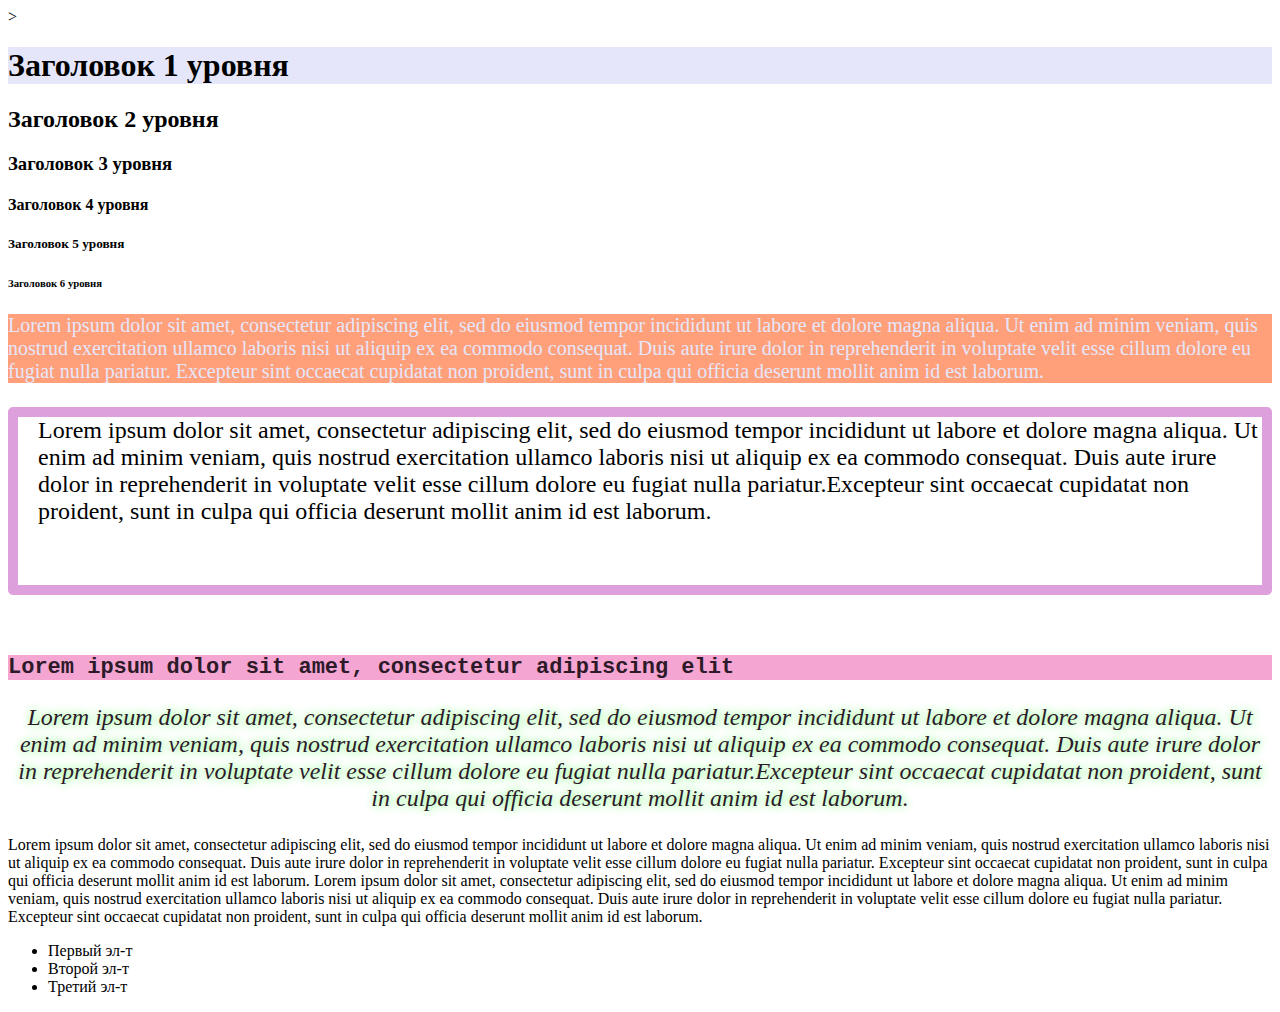
<file: les2/index.html>
<!DOCTYPE html>
<html lang="en">
<head>
    <meta charset="UTF-8">
    <meta name="viewport" content="width=device-width, initial-scale=1.0">
    <link rel="stylesheet" href="style.css"> <!--Применили стиль -->>
    <title>Лекция по html</title>
</head>
<body>
    <h1>Заголовок 1 уровня</h1>
    <h2>Заголовок 2 уровня</h2>
    <h3>Заголовок 3 уровня</h3>
    <h4>Заголовок 4 уровня</h4>
    <h5>Заголовок 5 уровня</h5>
    <h6>Заголовок 6 уровня</h6>
    <p class="paragraph-1">Lorem ipsum dolor sit amet, consectetur adipiscing elit, sed do eiusmod tempor incididunt ut labore et dolore magna aliqua. Ut enim ad minim veniam, quis nostrud exercitation ullamco laboris nisi ut aliquip ex ea commodo consequat. Duis aute irure dolor in reprehenderit in voluptate velit esse cillum dolore eu fugiat nulla pariatur. Excepteur sint occaecat cupidatat non proident, sunt in culpa qui officia deserunt mollit anim id est laborum. </p>
    <p class="paragraph-2">Lorem ipsum dolor sit amet, consectetur adipiscing elit, sed do eiusmod tempor incididunt ut labore et dolore magna aliqua. Ut enim ad minim veniam, quis nostrud exercitation ullamco laboris nisi ut aliquip ex ea commodo consequat. Duis aute irure dolor in reprehenderit in voluptate velit esse cillum dolore eu fugiat nulla pariatur.Excepteur sint occaecat cupidatat non proident, sunt in culpa qui officia deserunt mollit anim id est laborum.</p>
    <p class="paragraph-3">Lorem ipsum dolor sit amet, consectetur adipiscing elit</p>
    <p class="paragraph-4">Lorem ipsum dolor sit amet, consectetur adipiscing elit, sed do eiusmod tempor incididunt ut labore et dolore magna aliqua. Ut enim ad minim veniam, quis nostrud exercitation ullamco laboris nisi ut aliquip ex ea commodo consequat. Duis aute irure dolor in reprehenderit in voluptate velit esse cillum dolore eu fugiat nulla pariatur.Excepteur sint occaecat cupidatat non proident, sunt in culpa qui officia deserunt mollit anim id est laborum.</p>
    <div>
        <span>Lorem ipsum dolor sit amet, consectetur adipiscing elit, sed do eiusmod tempor incididunt ut labore et dolore magna aliqua. Ut enim ad minim veniam, quis nostrud exercitation ullamco laboris nisi ut aliquip ex ea commodo consequat. Duis aute irure dolor in reprehenderit in voluptate velit esse cillum dolore eu fugiat nulla pariatur. Excepteur sint occaecat cupidatat non proident, sunt in culpa qui officia deserunt mollit anim id est laborum.</span>
        <span>Lorem ipsum dolor sit amet, consectetur adipiscing elit, sed do eiusmod tempor incididunt ut labore et dolore magna aliqua. Ut enim ad minim veniam, quis nostrud exercitation ullamco laboris nisi ut aliquip ex ea commodo consequat. Duis aute irure dolor in reprehenderit in voluptate velit esse cillum dolore eu fugiat nulla pariatur. Excepteur sint occaecat cupidatat non proident, sunt in culpa qui officia deserunt mollit anim id est laborum.</span>
    </div>
    <ul>
        <li>Первый эл-т</li>
        <li>Второй эл-т</li>
        <li>Третий эл-т</li>
    </ul>
</body>
</html>
</file>
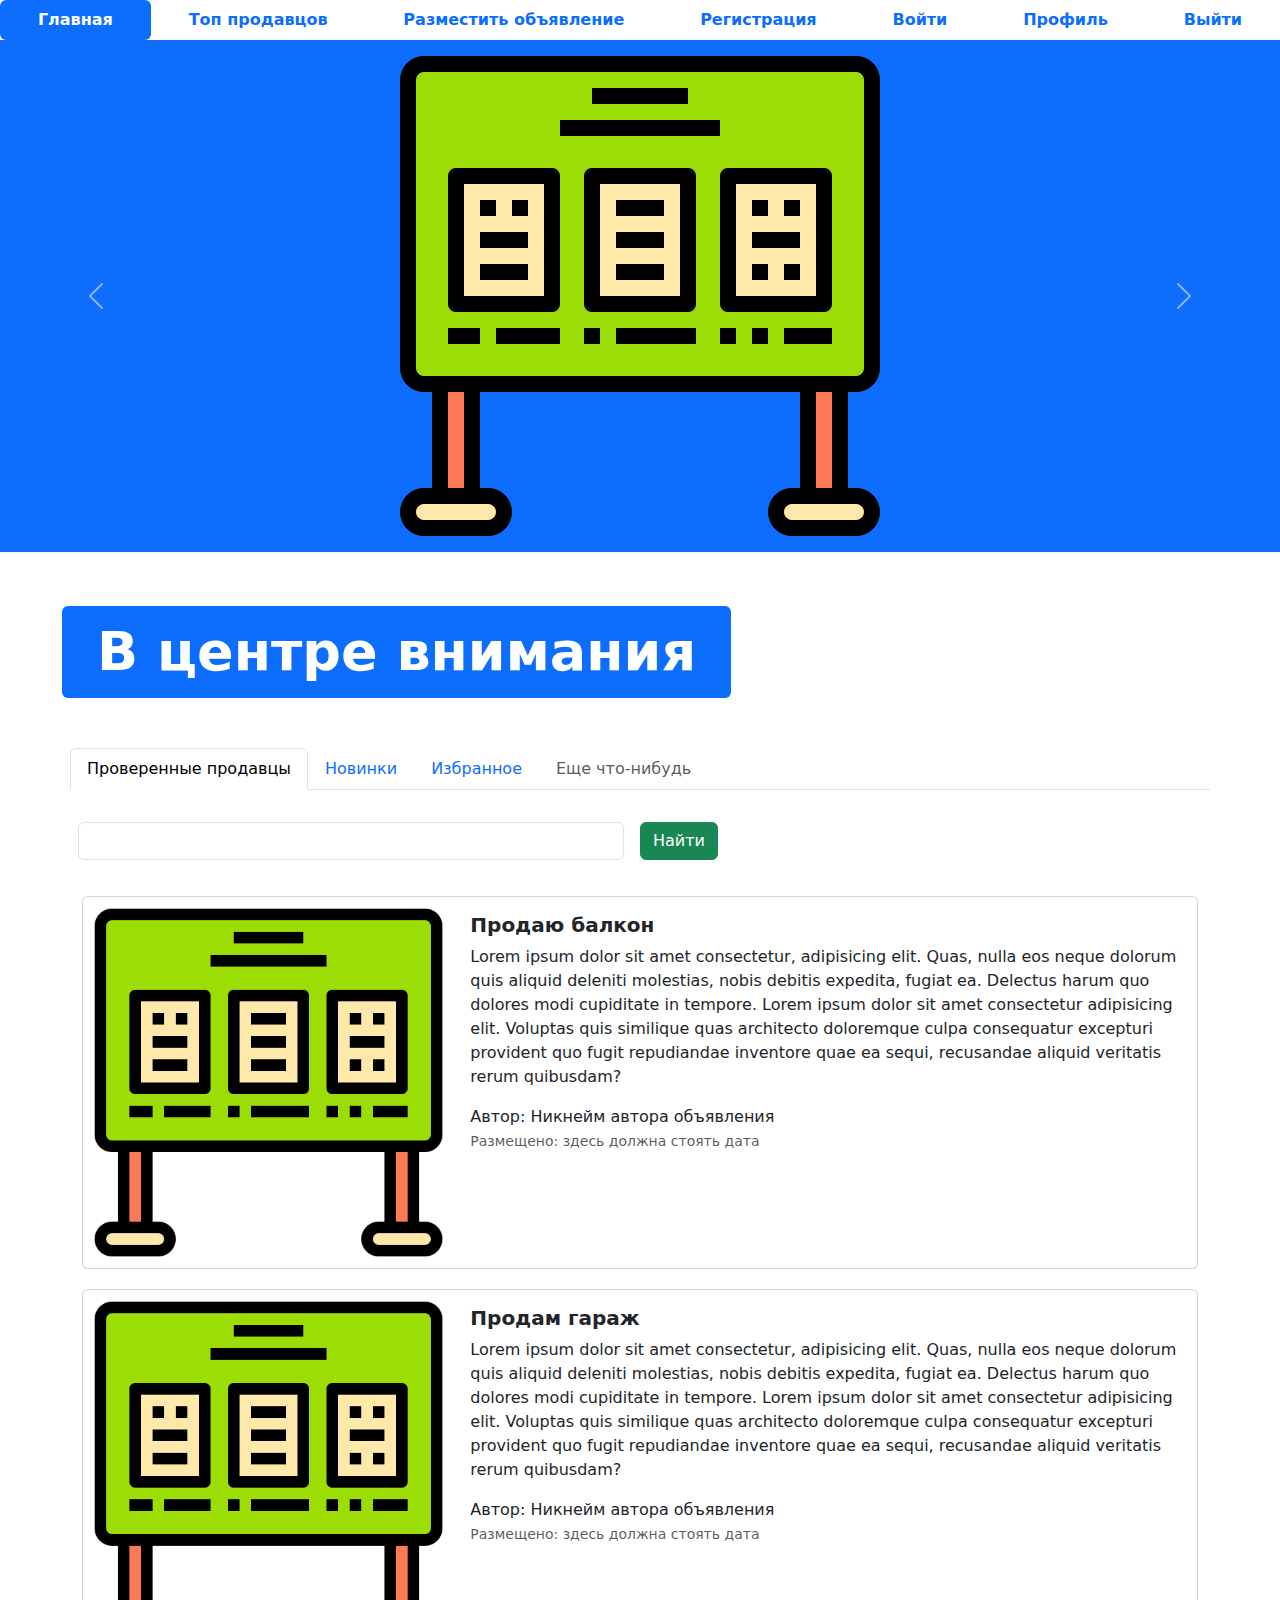
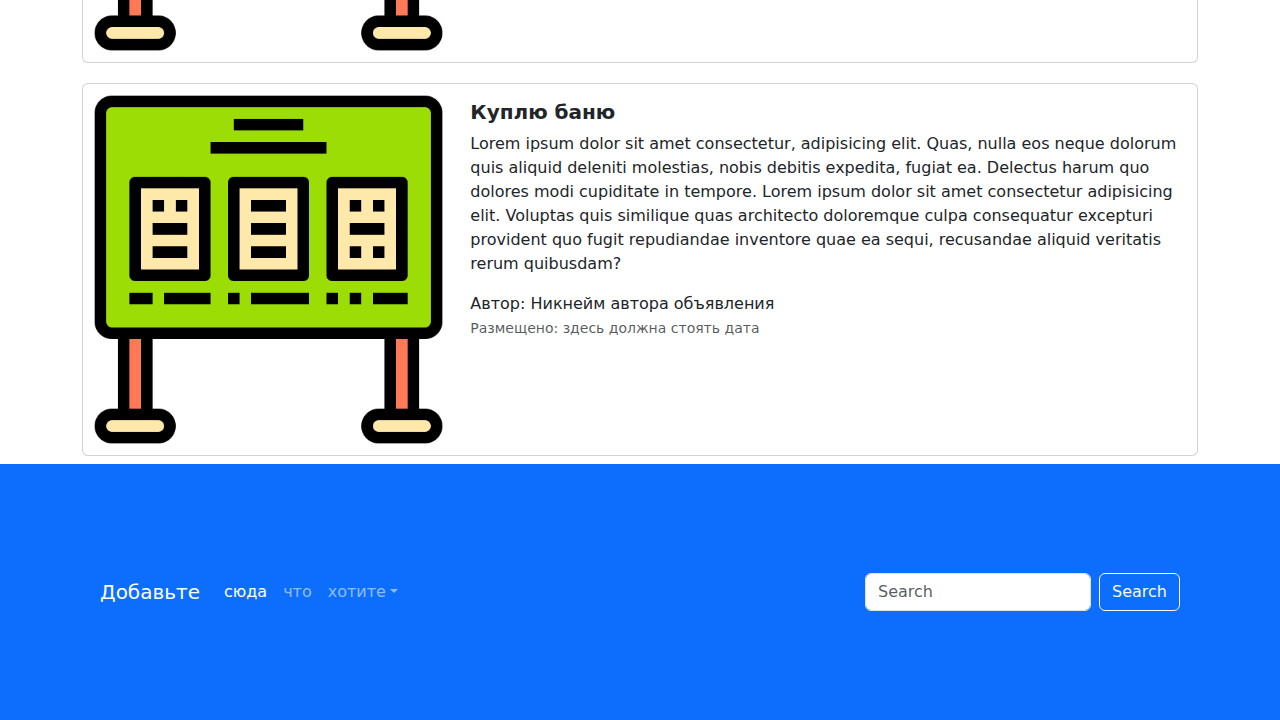
<file: my_site/index.html>
<!DOCTYPE html>
<html lang="en">

<head>
  <meta charset="UTF-8">
  <meta http-equiv="X-UA-Compatible" content="IE=edge">
  <meta name="viewport" content="width=device-width, initial-scale=1.0">
  <link rel="shortcut icon" href="img/favicon.ico" type="image/x-icon">
  <link href="css/bootstrap.min.css" rel="stylesheet">
  <link rel="stylesheet" href="css/fontello.css">
  <title>Index</title>
</head>

<body>
<ul class="nav nav-pills sticky-top bg-white nav-fill">
  <li class="nav-item">
    <a class="nav-link active" aria-current="page" href="index.html">
      <span style="font-weight: bold;">Главная</span>
    </a>
  </li>
  <li class="nav-item">
    <a class="nav-link" href="top-sellers.html"><span style="font-weight: bold;">Топ продавцов</span>
    </a>
  </li>
  <li class="nav-item">
    <a class="nav-link" href="advertisement-post.html">
      <span style="font-weight: bold;">Разместить объявление</span>
    </a>
  </li>
  <li class="nav-item">
    <a class="nav-link" href="register.html">
      <span style="font-weight: bold;">Регистрация</span>
    </a>
  </li>
  <li class="nav-item">
    <a class="nav-link" href="login.html">
      <span style="font-weight: bold;">Войти</span>
    </a>
  </li>
  <li class="nav-item">
    <a class="nav-link" href="profile.html">
      <span style="font-weight: bold;">Профиль</span>
    </a>
  </li>
  <li class="nav-item">
    <a class="nav-link" href="#">
      <span style="font-weight: bold;">Выйти</span>
    </a>
  </li>
</ul>

<div id="carouselExampleControls" class="carousel slide bg-primary" data-bs-ride="carousel">
  <div class="carousel-inner">
    <div class="carousel-item active">
      <img src="img/adv.png" class="mx-auto d-block w-33" alt="...">
    </div>
    <div class="carousel-item">
      <img src="img/adv.png" class="mx-auto d-block w-33" alt="...">
    </div>
    <div class="carousel-item">
      <img src="img/adv.png" class="mx-auto d-block w-33" alt="...">
    </div>
  </div>
  <button class="carousel-control-prev" type="button" data-bs-target="#carouselExampleControls" data-bs-slide="prev">
    <span class="carousel-control-prev-icon" aria-hidden="true"></span>
    <span class="visually-hidden">Предыдущий</span>
  </button>
  <button class="carousel-control-next" type="button" data-bs-target="#carouselExampleControls" data-bs-slide="next">
    <span class="carousel-control-next-icon" aria-hidden="true"></span>
    <span class="visually-hidden">Следующий</span>
  </button>
</div>
<div class="container" style="margin: 50px;">
  <div class="display-2">
    <span class="badge bg-primary">В центре внимания</span>
  </div>
</div>
<div class="container">
  <div class="row">
    <ul class="nav nav-tabs bg-white">
      <li class="nav-item">
        <a class="nav-link active" aria-current="page" href="#">Проверенные продавцы</a>
      </li>
      <li class="nav-item">
        <a class="nav-link" href="#">Новинки</a>
      </li>
      <li class="nav-item">
        <a class="nav-link" href="#">Избранное</a>
      </li>
      <li class="nav-item">
        <a class="nav-link disabled" href="#" tabindex="-1" aria-disabled="true">Еще что-нибудь</a>
      </li>
    </ul>
    <form class="row g-3">
      <div class="col-auto w-50">
        <input type="text" class="form-control">
      </div>
      <div class="col-auto">
        <button type="submit" class="btn btn-success mb-3">Найти</button>
      </div>
    </form>
  </div>
  <div class="col">
    <div class="card mb-2" style="max-width: 1200px; margin-top: 20px;">
      <div class="row g-0">
        <div class="col-md-4">
          <a href="advertisement.html" class="nav-link">
            <img src="img/adv.png" class="img-fluid rounded-start" alt="Card title">
          </a>
        </div>
        <div class="col-md-8">
          <div class="card-body">
            <h5 class="card-title">
              <a href="advertisement.html" class="nav-link"><strong>Продаю балкон</strong></a>
            </h5>
            <a href="advertisement.html" class="nav-link">
              <p class="card-text">
                Lorem ipsum dolor sit amet consectetur, adipisicing elit. Quas, nulla eos neque dolorum quis aliquid
                deleniti molestias, nobis debitis expedita, fugiat ea. Delectus harum quo dolores modi cupiditate in
                tempore. Lorem ipsum dolor sit amet consectetur adipisicing elit. Voluptas quis similique quas
                architecto doloremque culpa consequatur excepturi provident quo fugit repudiandae inventore quae ea
                sequi, recusandae aliquid veritatis rerum quibusdam?
              </p>
              <span>Автор: Никнейм автора объявления</span>
              <p class="card-text"><small class="text-muted">Размещено: здесь должна стоять дата</small></p>
            </a>
          </div>
        </div>
      </div>
    </div>
    <div class="card mb-2" style="max-width: 1200px; margin-top: 20px;">
      <div class="row g-0">
        <div class="col-md-4">
          <a href="advertisement.html" class="nav-link">
            <img src="img/adv.png" class="img-fluid rounded-start" alt="Card title">
          </a>
        </div>
        <div class="col-md-8">
          <div class="card-body">
            <h5 class="card-title">
              <a href="advertisement.html" class="nav-link"><strong>Продам гараж</strong></a>
            </h5>
            <a href="advertisement.html" class="nav-link">
              <p class="card-text">
                Lorem ipsum dolor sit amet consectetur, adipisicing elit. Quas, nulla eos neque dolorum quis aliquid
                deleniti molestias, nobis debitis expedita, fugiat ea. Delectus harum quo dolores modi cupiditate in
                tempore. Lorem ipsum dolor sit amet consectetur adipisicing elit. Voluptas quis similique quas
                architecto doloremque culpa consequatur excepturi provident quo fugit repudiandae inventore quae ea
                sequi, recusandae aliquid veritatis rerum quibusdam?
              </p>
              <span>Автор: Никнейм автора объявления</span>
              <p class="card-text"><small class="text-muted">Размещено: здесь должна стоять дата</small></p>
            </a>
          </div>
        </div>
      </div>
    </div>
    <div class="card mb-2" style="max-width: 1200px; margin-top: 20px;">
      <div class="row g-0">
        <div class="col-md-4">
          <a href="advertisement.html" class="nav-link">
            <img src="img/adv.png" class="img-fluid rounded-start" alt="Card title">
          </a>
        </div>
        <div class="col-md-8">
          <div class="card-body">
            <h5 class="card-title">
              <a href="advertisement.html" class="nav-link"><strong>Куплю баню</strong></a>
            </h5>
            <a href="advertisement.html" class="nav-link">
              <p class="card-text">
                Lorem ipsum dolor sit amet consectetur, adipisicing elit. Quas, nulla eos neque dolorum quis aliquid
                deleniti molestias, nobis debitis expedita, fugiat ea. Delectus harum quo dolores modi cupiditate in
                tempore. Lorem ipsum dolor sit amet consectetur adipisicing elit. Voluptas quis similique quas
                architecto doloremque culpa consequatur excepturi provident quo fugit repudiandae inventore quae ea
                sequi, recusandae aliquid veritatis rerum quibusdam?
              </p>
              <span>Автор: Никнейм автора объявления</span>
              <p class="card-text"><small class="text-muted">Размещено: здесь должна стоять дата</small></p>
            </a>
          </div>
        </div>
      </div>
    </div>
  </div>
</div>
<footer style="padding: 100px;" class="bg-primary">
  <nav class="navbar navbar-expand-sm navbar-dark">
    <a class="navbar-brand" href="#">Добавьте</a>
    <button class="navbar-toggler d-lg-none" type="button" data-bs-toggle="collapse"
            data-bs-target="#collapsibleNavId" aria-controls="collapsibleNavId" aria-expanded="false"
            aria-label="Toggle navigation"></button>
    <div class="collapse navbar-collapse" id="collapsibleNavId">
      <ul class="navbar-nav me-auto mt-2 mt-lg-0">
        <li class="nav-item">
          <a class="nav-link active" href="#" aria-current="page">сюда<span
                  class="visually-hidden">(current)</span></a>
        </li>
        <li class="nav-item">
          <a class="nav-link" href="#">что</a>
        </li>
        <li class="nav-item dropdown">
          <a class="nav-link dropdown-toggle" href="#" id="dropdownId" data-bs-toggle="dropdown" aria-haspopup="true"
             aria-expanded="false">хотите</a>
          <div class="dropdown-menu" aria-labelledby="dropdownId">
            <a class="dropdown-item" href="#">например</a>
            <a class="dropdown-item" href="#">ссылки на социальные сети</a>
          </div>
        </li>
      </ul>
      <form class="d-flex my-2 my-lg-0">
        <input class="form-control me-sm-2" type="text" placeholder="Search">
        <button class="btn btn-outline-light my-2 my-sm-0" type="submit">Search</button>
      </form>
    </div>
  </nav>
</footer>
<script src="js/bootstrap.bundle.min.js"></script>
</body>

</html>
</file>
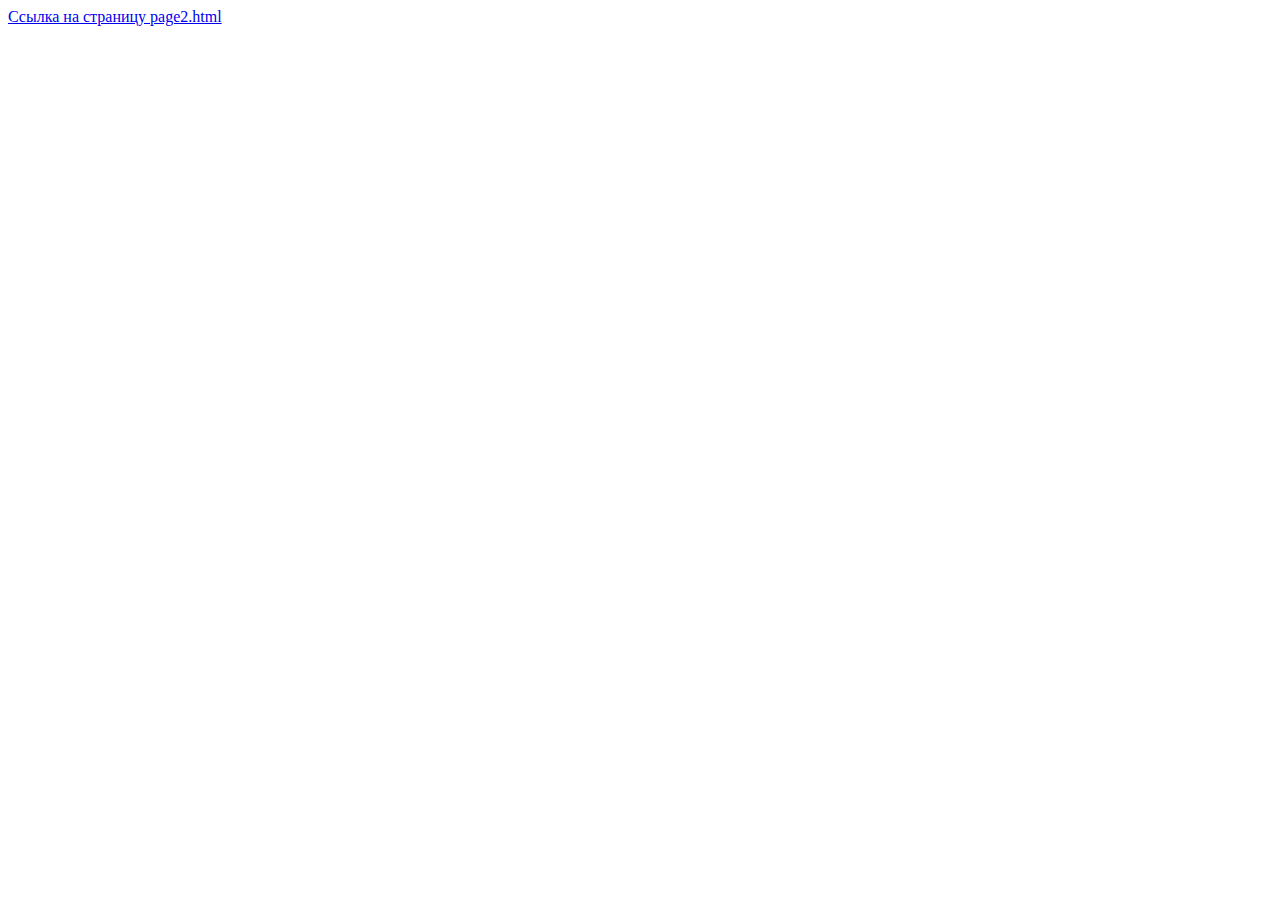
<file: les3/page1.html>
<!DOCTYPE html>
<html lang="en">
<head>
    <meta charset="UTF-8">
    <meta name="viewport" content="width=device-width, initial-scale=1.0">
    <title>Document</title>
</head>
<body>
 <a href="page2.html">Ссылка на страницу page2.html</a>  
</body>
</html>
</file>
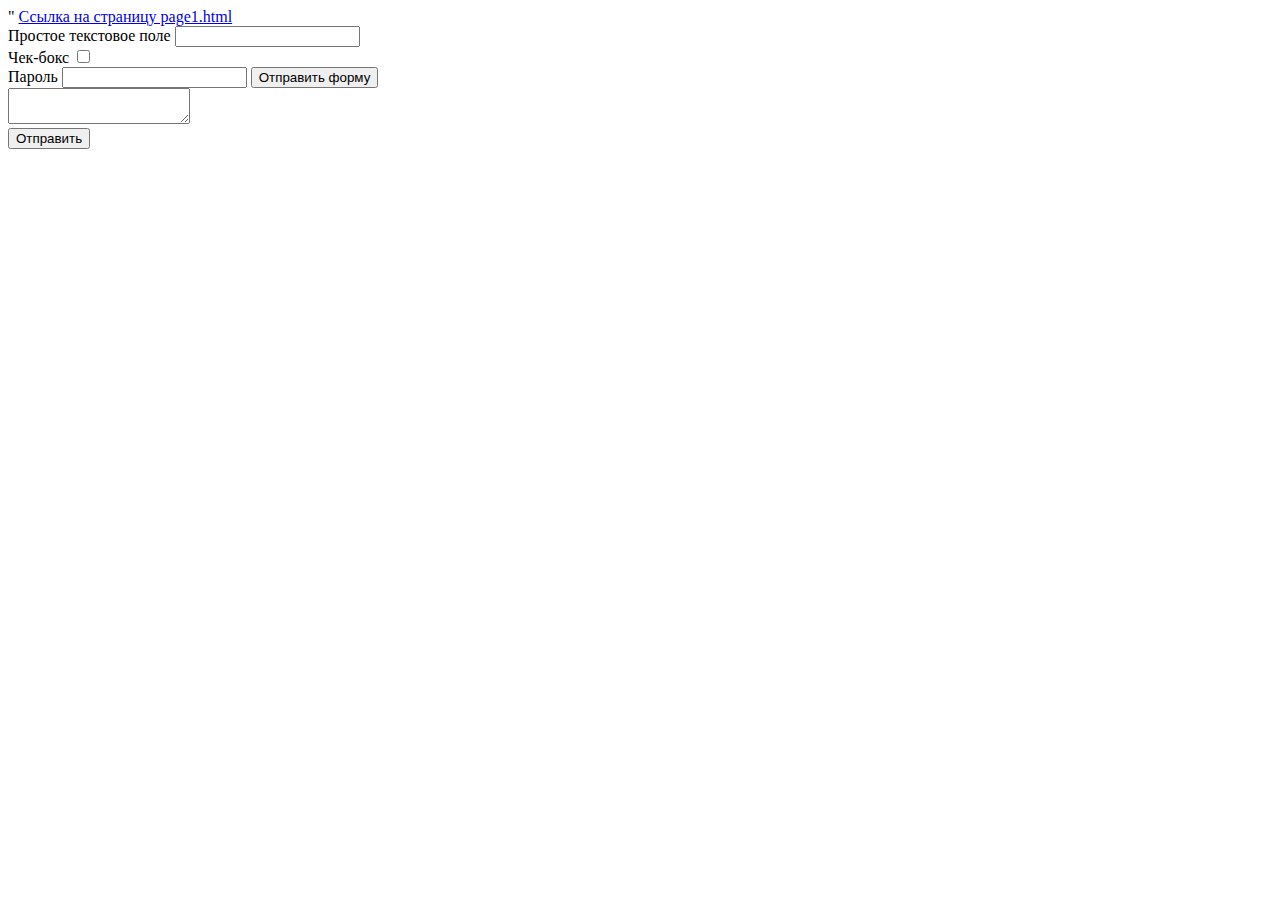
<file: les3/page2.html>
<!DOCTYPE html>
<html lang="en">
<head>
    <meta charset="UTF-8">
    <meta name="viewport" content="width=device-width, initial-scale=1.0">
    <link href="https://cdn.jsdelivr.net/npm/bootstrap@5.3.0/dist/css/bootstrap.min.css" rel="stylesheet" integrity="sha384-9ndCyUaIbzAi2FUVXJi0CjmCapSmO7SnpJef0486qhLnuZ2cdeRhO02iuK6FUUVM" crossorigin="anonymous">"
    <title>Страница 2</title>
</head>
<body>
 <a href="page1.html" target="_blank">Ссылка на страницу page1.html</a>    
 <form action="">
    <div class="mb-3">
        <label class="form-label" for="field1">Простое текстовое поле</label>
        <input type="text" class="form-control" id="field1">
    </div>
     
    <div class="mb-3">
        <label class="form-label" for="field2">Чек-бокс</label>
        <input type="checkbox" class="form-check-input" id="field2">
    </div>

    <div class="mb-3">
        <label class="form-label" for="field3">Пароль</label>
        <input type="password" class="form-control" id="field3">
        <input type="button" value="Отправить форму">
    </div>

    <div class="mb-3">
        <textarea name="" col="50" row="10" class="form-control"></textarea>
    </div>

    <input type="button" value="Отправить" class="btn btn-primary">
 </form>

</body>
</html>
</file>
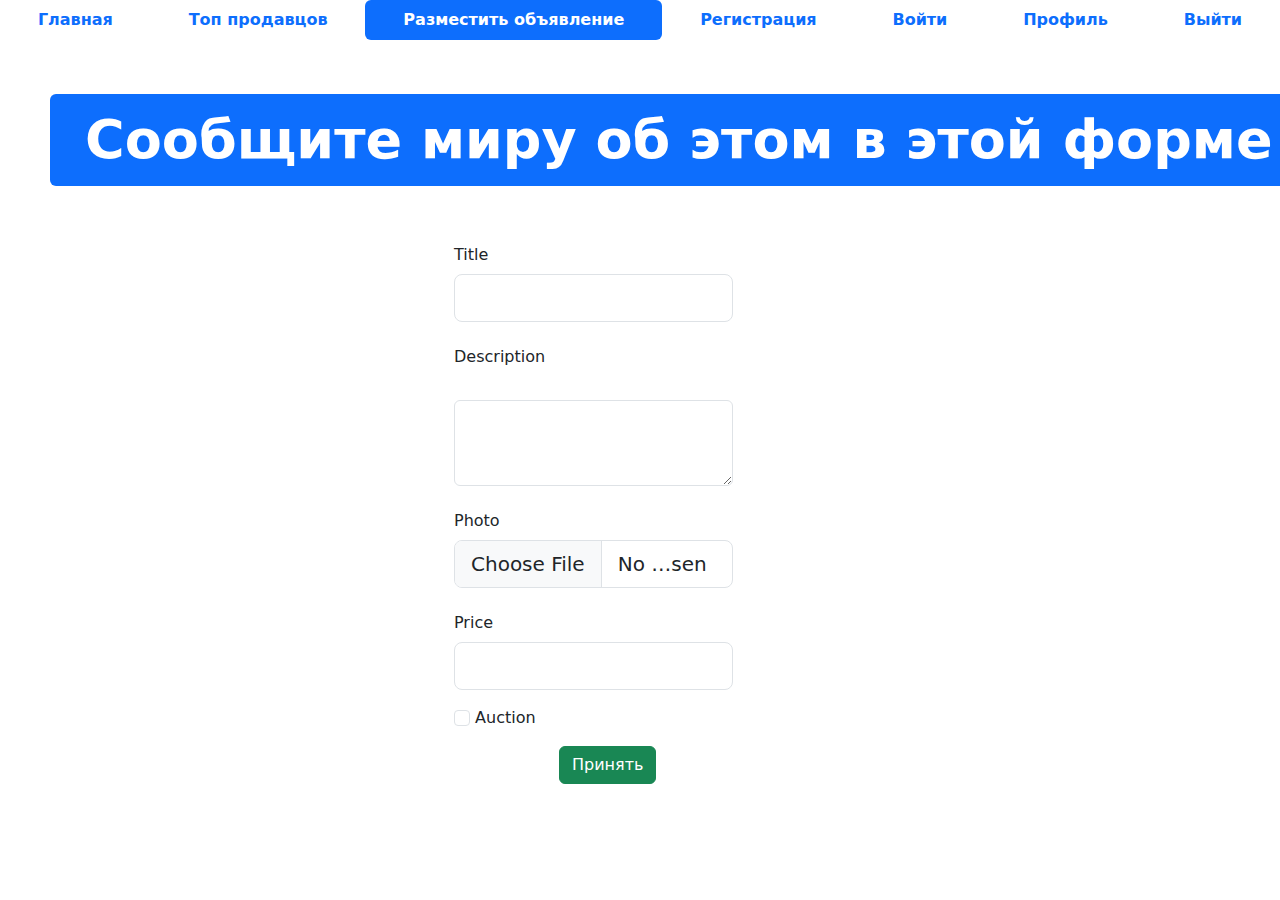
<file: my_site/advertisement-post.html>
<!DOCTYPE html>
<html lang="en">

<head>
  <meta charset="UTF-8">
  <meta http-equiv="X-UA-Compatible" content="IE=edge">
  <meta name="viewport" content="width=device-width, initial-scale=1.0">
  <link rel="shortcut icon" href="img/favicon.ico" type="image/x-icon">
  <link href="css/bootstrap.min.css" rel="stylesheet">
  <link rel="stylesheet" href="css/fontello.css">
  <title>Advertisement-post</title>
</head>

<body>


  <ul class="nav nav-pills sticky-top bg-white nav-fill">
    <li class="nav-item">
      <a class="nav-link" href="index.html">
        <span style="font-weight: bold;">Главная</span>
      </a>
    </li>
    <li class="nav-item">
      <a class="nav-link" href="top-sellers.html"><span style="font-weight: bold;">Топ продавцов</span>
      </a>
    </li>
    <li class="nav-item">
      <a class="nav-link active" aria-current="page" href="advertisement-post.html">
        <span style="font-weight: bold;">Разместить объявление</span>
      </a>
    </li>
    <li class="nav-item">
      <a class="nav-link" href="register.html">
        <span style="font-weight: bold;">Регистрация</span>
      </a>
    </li>
    <li class="nav-item">
      <a class="nav-link" href="login.html">
        <span style="font-weight: bold;">Войти</span>
      </a>
    </li>
    <li class="nav-item">
      <a class="nav-link" href="profile.html">
        <span style="font-weight: bold;">Профиль</span>
      </a>
    </li>
    <li class="nav-item">
      <a class="nav-link" href="#">
        <span style="font-weight: bold;">Выйти</span>
      </a>
    </li>
  </ul>
  <div class="row">
    <div class="col" style="margin: 50px;">
      <div class="display-2">
        <span class="badge bg-primary">Сообщите миру об этом в этой форме</span>
      </div>
    </div>
  </div>
  <div class="container">
    <form method="post">
      <div class="row mb-3">
        <div class="col">
          <label class="col-sm-4 col-form-label offset-4">Title</label>
          <div class="col-sm-4 offset-4 w-25">
            <input type="text" class="form-control form-control-lg">
          </div>
        </div>
      </div>
      <div class="row mb-3">
        <div class="col">
          <label class="col-sm-4 col-form-label offset-4">Description</label>
          <div class="col-sm-4 offset-4 w-25">
              <label for="" class="form-label"></label>
              <textarea class="form-control" name="" id="" rows="3"></textarea>
          </div>
        </div>
      </div>
      <div class="row mb-3">
        <div class="col">
          <label class="col-sm-4 col-form-label offset-4">Photo</label>
          <div class="col-sm-4 offset-4 w-25">
            <input type="file" class="form-control form-control-lg">
          </div>
        </div>
      </div>
      <div class="row mb-3">
        <div class="col">
          <label class="col-sm-4 col-form-label offset-4">Price</label>
          <div class="col-sm-4 offset-4 w-25">
            <input type="text" class="form-control form-control-lg">
          </div>
        </div>
      </div>
      <div class="row mb-3">
        <div class="col">
          <div class="offset-4 w-25">
            <input type="checkbox" class="form-check-input">
            <label class="form-check-label">Auction</label>
          </div>
        </div>
      </div>
      <div class="row mb-3 offset-sm-5">
        <div class="col">
          <button type="submit" class="btn btn-success">Принять</button>
        </div>
      </div>
    </form>
  </div>
  <script src="js/bootstrap.bundle.min.js"></script>
</body>
</html>
</file>
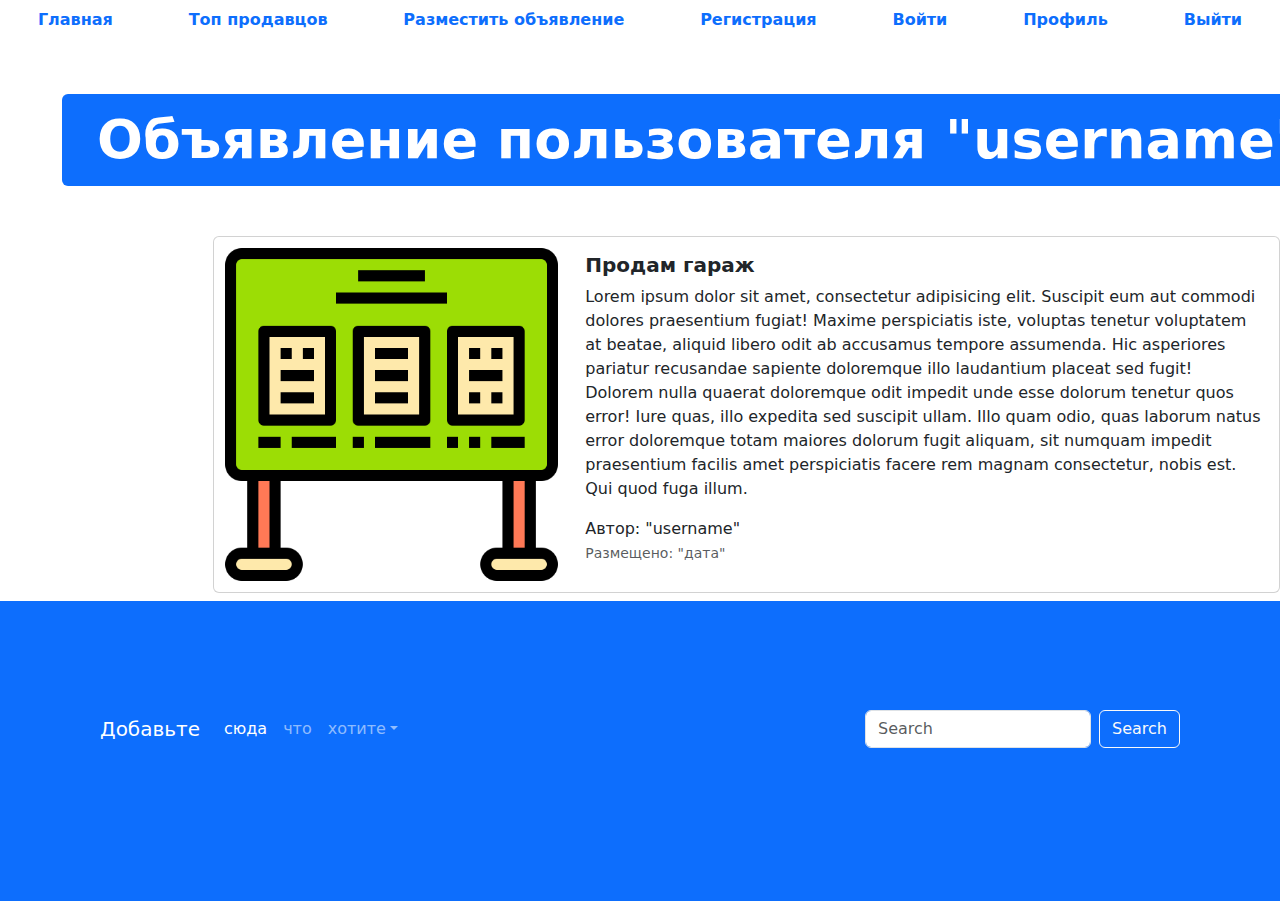
<file: my_site/advertisement.html>
<!DOCTYPE html>
<html lang="en">

<head>
  <meta charset="UTF-8">
  <meta http-equiv="X-UA-Compatible" content="IE=edge">
  <meta name="viewport" content="width=device-width, initial-scale=1.0">
  <link rel="shortcut icon" href="img/favicon.ico" type="image/x-icon">
  <link href="css/bootstrap.min.css" rel="stylesheet">
  <link rel="stylesheet" href="css/fontello.css">
  <title>Advertisement</title>
</head>

<body>
  <ul class="nav nav-pills sticky-top bg-white nav-fill">
    <li class="nav-item">
      <a class="nav-link" href="index.html">
        <span style="font-weight: bold;">Главная</span>
      </a>
    </li>
    <li class="nav-item">
      <a class="nav-link" href="top-sellers.html"><span style="font-weight: bold;">Топ продавцов</span>
      </a>
    </li>
    <li class="nav-item">
      <a class="nav-link" href="advertisement-post.html">
        <span style="font-weight: bold;">Разместить объявление</span>
      </a>
    </li>
    <li class="nav-item">
      <a class="nav-link" href="register.html">
        <span style="font-weight: bold;">Регистрация</span>
      </a>
    </li>
    <li class="nav-item">
      <a class="nav-link" href="login.html">
        <span style="font-weight: bold;">Войти</span>
      </a>
    </li>
    <li class="nav-item">
      <a class="nav-link" href="profile.html">
        <span style="font-weight: bold;">Профиль</span>
      </a>
    </li>
    <li class="nav-item">
      <a class="nav-link" href="#">
        <span style="font-weight: bold;">Выйти</span>
      </a>
    </li>
  </ul>

  <div class="container" style="margin: 50px;">
    <div class="display-2">
      <span class="badge bg-primary">Объявление пользователя "username"</span>
    </div>
  </div>
  <div class="col offset-2">
    <div class="card mb-2" style="max-width: 1200px; margin-top: 20px;">
      <div class="row g-0">
        <div class="col-md-4">
          <a href="#" class="nav-link">
            <img src="img/adv.png" class="img-fluid rounded-start" alt="Card title">
          </a>
        </div>
        <div class="col">
          <div class="card-body">
            <h5 class="card-title">
              <a href="#" class="nav-link"><strong>Продам гараж</strong></a>
            </h5>
            <p class="card-text">
              Lorem ipsum dolor sit amet, consectetur adipisicing elit. Suscipit eum aut commodi dolores
              praesentium fugiat! Maxime perspiciatis iste, voluptas tenetur voluptatem at beatae, aliquid
              libero odit ab accusamus tempore assumenda.
              Hic asperiores pariatur recusandae sapiente doloremque illo laudantium placeat sed fugit!
              Dolorem nulla quaerat doloremque odit impedit unde esse dolorum tenetur quos error! Iure
              quas, illo expedita sed suscipit ullam.
              Illo quam odio, quas laborum natus error doloremque totam maiores dolorum fugit aliquam, sit
              numquam impedit praesentium facilis amet perspiciatis facere rem magnam consectetur, nobis
              est. Qui quod fuga illum.
            </p>
            <span>Автор: "username"</span>
            <p class="card-text"><small class="text-muted">Размещено: "дата"</small></p>
          </div>
        </div>
      </div>
    </div>
  </div>
  <footer style="padding: 100px; min-height: 300px;" class="bg-primary">
    <nav class="navbar navbar-expand-sm navbar-dark">
      <a class="navbar-brand" href="#">Добавьте</a>
      <button class="navbar-toggler d-lg-none" type="button" data-bs-toggle="collapse"
        data-bs-target="#collapsibleNavId" aria-controls="collapsibleNavId" aria-expanded="false"
        aria-label="Toggle navigation"></button>
      <div class="collapse navbar-collapse" id="collapsibleNavId">
        <ul class="navbar-nav me-auto mt-2 mt-lg-0">
          <li class="nav-item">
            <a class="nav-link active" href="#" aria-current="page">сюда<span
                class="visually-hidden">(current)</span></a>
          </li>
          <li class="nav-item">
            <a class="nav-link" href="#">что</a>
          </li>
          <li class="nav-item dropdown">
            <a class="nav-link dropdown-toggle" href="#" id="dropdownId" data-bs-toggle="dropdown" aria-haspopup="true"
              aria-expanded="false">хотите</a>
            <div class="dropdown-menu" aria-labelledby="dropdownId">
              <a class="dropdown-item" href="#">например</a>
              <a class="dropdown-item" href="#">ссылки на социальные сети</a>
            </div>
          </li>
        </ul>
        <form class="d-flex my-2 my-lg-0">
          <input class="form-control me-sm-2" type="text" placeholder="Search">
          <button class="btn btn-outline-light my-2 my-sm-0" type="submit">Search</button>
        </form>
      </div>
    </nav>
  </footer>
  <script src="js/bootstrap.bundle.min.js"></script>
</body>

</html>
</file>
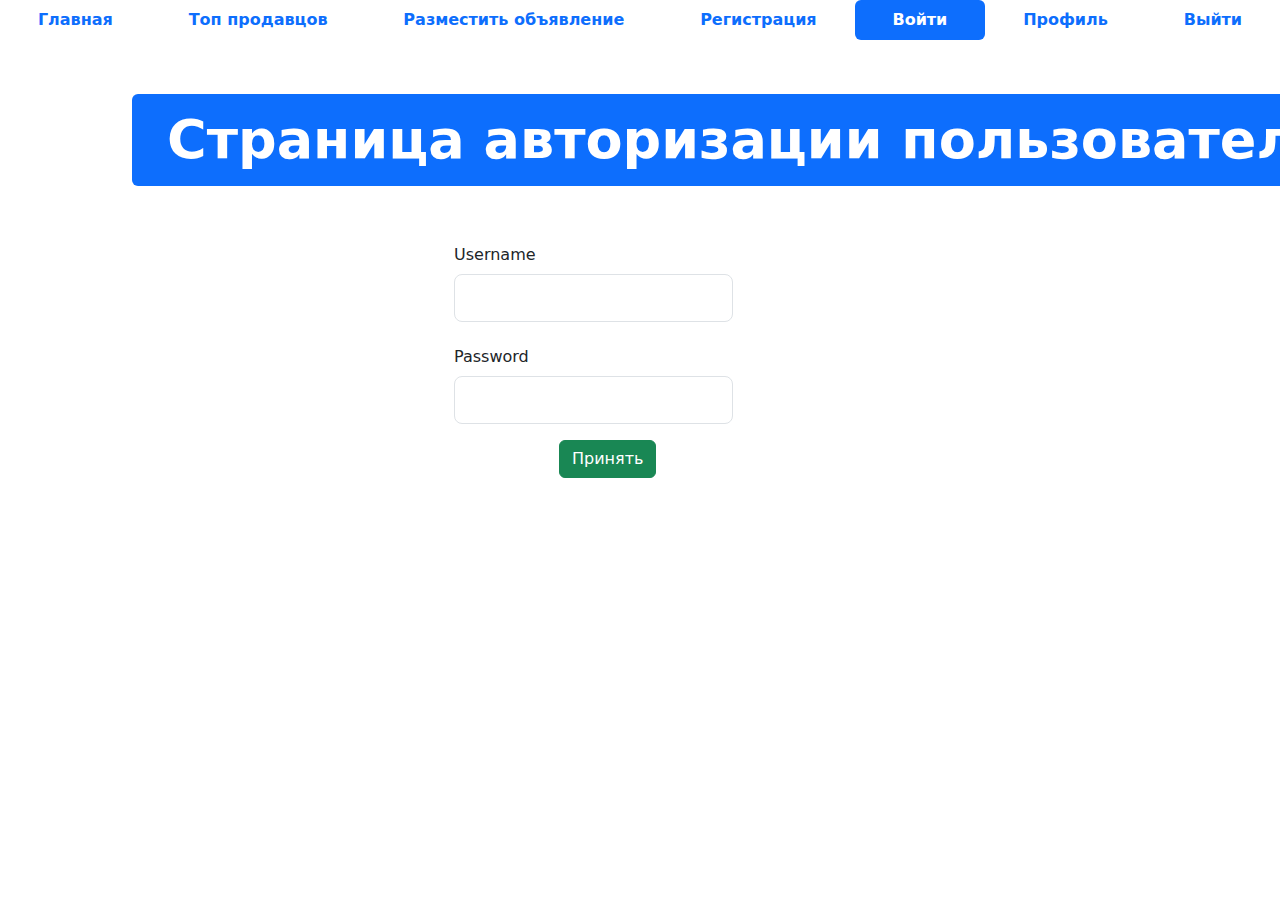
<file: my_site/login.html>
<!DOCTYPE html>
<html lang="en">

<head>
  <meta charset="UTF-8">
  <meta http-equiv="X-UA-Compatible" content="IE=edge">
  <meta name="viewport" content="width=device-width, initial-scale=1.0">
  <link rel="shortcut icon" href="img/favicon.ico" type="image/x-icon">
  <link href="css/bootstrap.min.css" rel="stylesheet">
  <link rel="stylesheet" href="css/fontello.css">
  <title>Login</title>
</head>

<body>


  <ul class="nav nav-pills sticky-top bg-white nav-fill">
    <li class="nav-item">
      <a class="nav-link" href="index.html">
        <span style="font-weight: bold;">Главная</span>
      </a>
    </li>
    <li class="nav-item">
      <a class="nav-link" href="top-sellers.html"><span style="font-weight: bold;">Топ продавцов</span>
      </a>
    </li>
    <li class="nav-item">
      <a class="nav-link" href="advertisement-post.html">
        <span style="font-weight: bold;">Разместить объявление</span>
      </a>
    </li>
    <li class="nav-item">
      <a class="nav-link" href="register.html">
        <span style="font-weight: bold;">Регистрация</span>
      </a>
    </li>
    <li class="nav-item">
      <a class="nav-link active" aria-current="page" href="login.html">
        <span style="font-weight: bold;">Войти</span>
      </a>
    </li>
    <li class="nav-item">
      <a class="nav-link" href="profile.html">
        <span style="font-weight: bold;">Профиль</span>
      </a>
    </li>
    <li class="nav-item">
      <a class="nav-link" href="#">
        <span style="font-weight: bold;">Выйти</span>
      </a>
    </li>
  </ul>
  <div class="container">
  <div class="row">
    <div class="col-8" style="margin: 50px;">
      <div class="display-2">
        <span class="badge bg-primary">Страница авторизации пользователя</span>
      </div>
    </div>
  </div>
    <form method="post">
      <div class="row mb-3">
        <div class="col">
          <label class="col-sm-4 col-form-label offset-4">Username</label>
          <div class="col-sm-4 offset-4 w-25">
            <input type="text" class="form-control form-control-lg">
          </div>
        </div>
      </div>
      <div class="row mb-3">
        <div class="col">
          <label class="col-sm-4 col-form-label offset-4">Password</label>
          <div class="col-sm-4 offset-4 w-25">
            <input type="password" class="form-control form-control-lg">
          </div>
        </div>
      </div>
      <div class="row mb-3 offset-sm-5">
        <div class="col">
          <button type="submit" class="btn btn-success">Принять</button>
        </div>
      </div>
    </form>
  </div>
  <script src="js/bootstrap.bundle.min.js"></script>
</body>
</html>
</file>
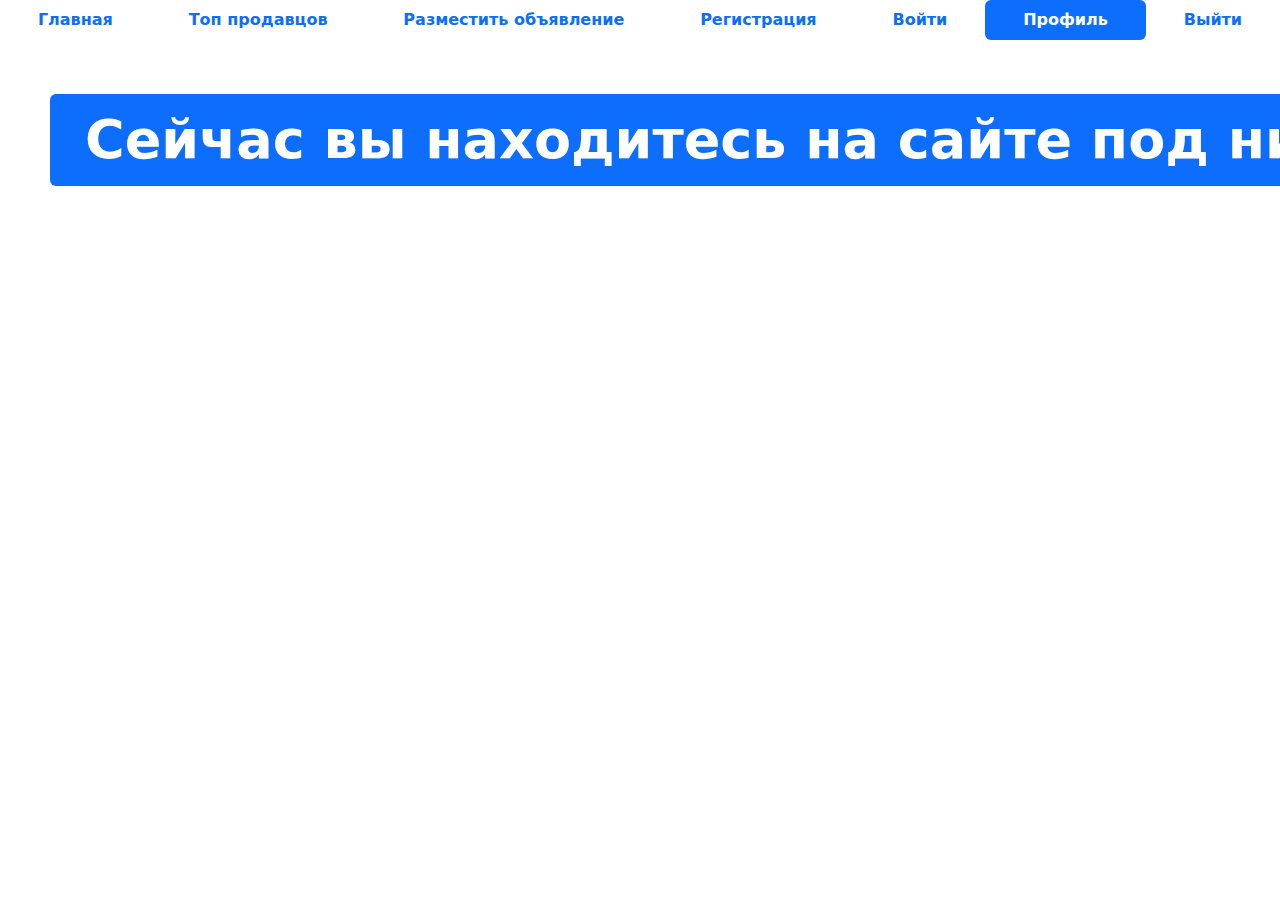
<file: my_site/profile.html>
<!DOCTYPE html>
<html lang="en">

<head>
  <meta charset="UTF-8">
  <meta http-equiv="X-UA-Compatible" content="IE=edge">
  <meta name="viewport" content="width=device-width, initial-scale=1.0">
  <link rel="shortcut icon" href="img/favicon.ico" type="image/x-icon">
  <link href="css/bootstrap.min.css" rel="stylesheet">
  <link rel="stylesheet" href="css/fontello.css">
  <title>Profile</title>
</head>

<body>
  <ul class="nav nav-pills sticky-top bg-white nav-fill">
    <li class="nav-item">
      <a class="nav-link" href="index.html">
        <span style="font-weight: bold;">Главная</span>
      </a>
    </li>
    <li class="nav-item">
      <a class="nav-link" href="top-sellers.html"><span style="font-weight: bold;">Топ продавцов</span>
      </a>
    </li>
    <li class="nav-item">
      <a class="nav-link" href="advertisement-post.html">
        <span style="font-weight: bold;">Разместить объявление</span>
      </a>
    </li>
    <li class="nav-item">
      <a class="nav-link" href="register.html">
        <span style="font-weight: bold;">Регистрация</span>
      </a>
    </li>
    <li class="nav-item">
      <a class="nav-link" href="login.html">
        <span style="font-weight: bold;">Войти</span>
      </a>
    </li>
    <li class="nav-item">
      <a class="nav-link active" aria-current="page" href="profile.html">
        <span style="font-weight: bold;">Профиль</span>
      </a>
    </li>
    <li class="nav-item">
      <a class="nav-link" href="#">
        <span style="font-weight: bold;">Выйти</span>
      </a>
    </li>
  </ul>
<div class="col" style="margin: 50px;">
  <div class="display-2">
    <span class="badge bg-primary">Сейчас вы находитесь на сайте под ником "username".</span>
  </div>
</div>
<script src="js/bootstrap.bundle.min.js"></script>
</body>
</html>
</file>
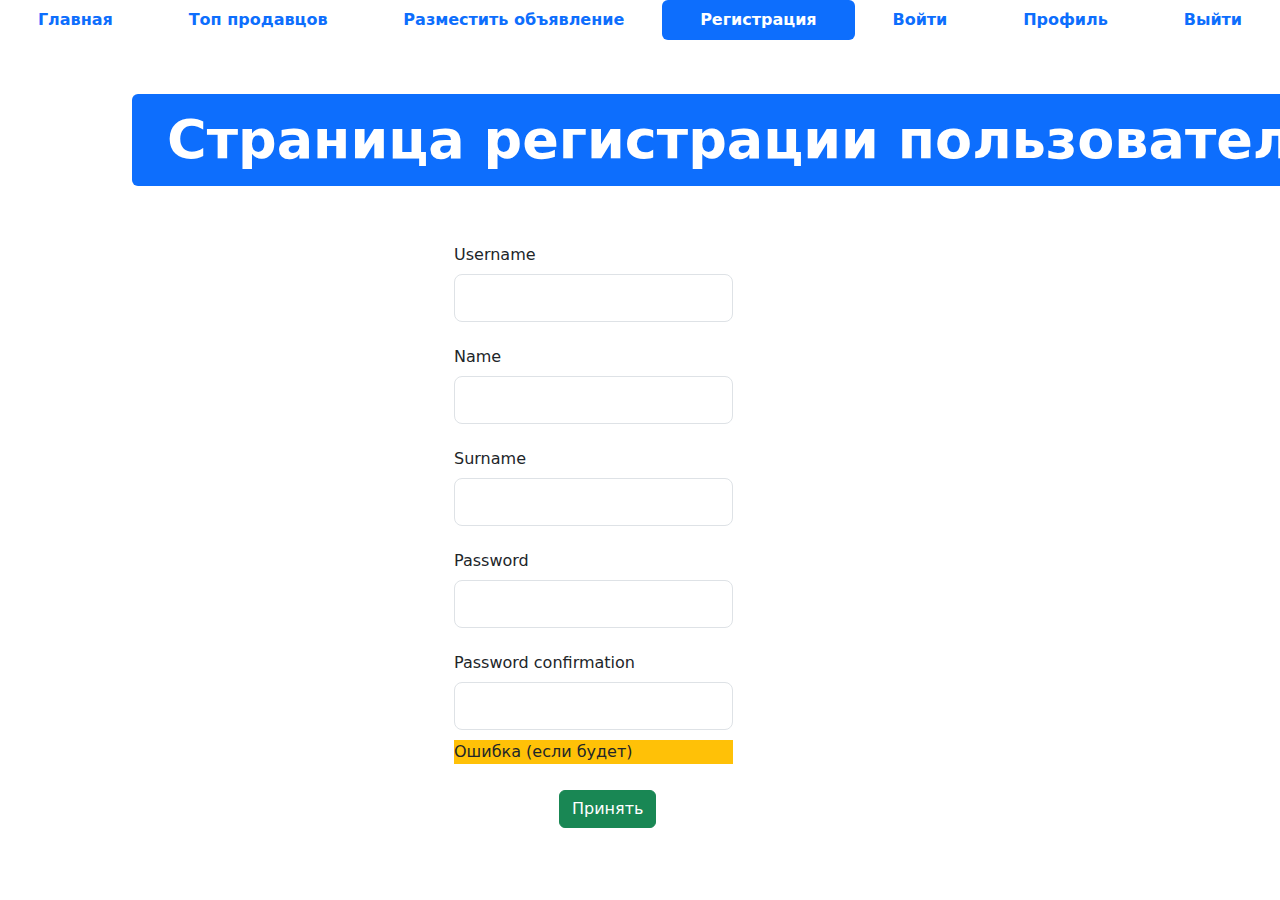
<file: my_site/register.html>
<!DOCTYPE html>
<html lang="en">

<head>
  <meta charset="UTF-8">
  <meta http-equiv="X-UA-Compatible" content="IE=edge">
  <meta name="viewport" content="width=device-width, initial-scale=1.0">
  <link rel="shortcut icon" href="img/favicon.ico" type="image/x-icon">
  <link href="css/bootstrap.min.css" rel="stylesheet">
  <link rel="stylesheet" href="css/fontello.css">
  <title>Register</title>
</head>

<body>


  <ul class="nav nav-pills sticky-top bg-white nav-fill">
    <li class="nav-item">
      <a class="nav-link" href="index.html">
        <span style="font-weight: bold;">Главная</span>
      </a>
    </li>
    <li class="nav-item">
      <a class="nav-link" href="top-sellers.html"><span style="font-weight: bold;">Топ продавцов</span>
      </a>
    </li>
    <li class="nav-item">
      <a class="nav-link" href="advertisement-post.html">
        <span style="font-weight: bold;">Разместить объявление</span>
      </a>
    </li>
    <li class="nav-item">
      <a class="nav-link active" aria-current="page" href="register.html">
        <span style="font-weight: bold;">Регистрация</span>
      </a>
    </li>
    <li class="nav-item">
      <a class="nav-link" href="login.html">
        <span style="font-weight: bold;">Войти</span>
      </a>
    </li>
    <li class="nav-item">
      <a class="nav-link" href="profile.html">
        <span style="font-weight: bold;">Профиль</span>
      </a>
    </li>
    <li class="nav-item">
      <a class="nav-link" href="#">
        <span style="font-weight: bold;">Выйти</span>
      </a>
    </li>
  </ul>
  <div class="container">
  <div class="row">
    <div class="col" style="margin: 50px;">
      <div class="display-2">
        <span class="badge bg-primary">Страница регистрации пользователя</span>
      </div>
    </div>
  </div>
    <form method="post">
      <div class="row mb-3">
        <div class="col">
          <label class="col-sm-4 col-form-label offset-4">Username</label>
          <div class="col-sm-4 offset-4 w-25">
            <input type="text" class="form-control form-control-lg">
          </div>
        </div>
      </div>
      <div class="row mb-3">
        <div class="col">
          <label class="col-sm-4 col-form-label offset-4">Name</label>
          <div class="col-sm-4 offset-4 w-25">
            <input type="text" class="form-control form-control-lg">
          </div>
        </div>
      </div>
      <div class="row mb-3">
        <div class="col">
          <label class="col-sm-4 col-form-label offset-4">Surname</label>
          <div class="col-sm-4 offset-4 w-25">
            <input type="text" class="form-control form-control-lg">
          </div>
        </div>
      </div>
      <div class="row mb-3">
        <div class="col">
          <label class="col-sm-4 col-form-label offset-4">Password</label>
          <div class="col-sm-4 offset-4 w-25">
            <input type="password" class="form-control form-control-lg">
          </div>
        </div>
      </div>
      <div class="row mb-3">
        <div class="col">
          <label class="col-sm-4 col-form-label offset-4">Password confirmation</label>
          <div class="col-sm-4 offset-4 w-25">
            <input type="password" class="form-control form-control-lg">
            <div class="form-label bg-warning" style="margin: 10px 0px;">Ошибка (если будет)</div>
          </div>
        </div>
      </div>
      <div class="row mb-3 offset-sm-5">
        <div class="col">
          <button type="submit" class="btn btn-success">Принять</button>
        </div>
      </div>
    </form>
  </div>
  <script src="js/bootstrap.bundle.min.js"></script>
</body>
</html>
</file>
<file: les2/style.css>
h1 {
    background: lavender;
}

.paragraph-1 {
    background: lightsalmon;
    font-size: 20px;
    color: lavender;
}
.paragraph-2 {
    border: 10px solid plum;
    border-radius: 5px;
    font-size: 24px;
    margin-bottom: 60px;
    padding-bottom: 60px;
    padding-left: 20px;

}
.paragraph-3 {
    background: rgb(245, 165, 210);
    font-size: 22px;
    color: rgb(45, 26, 41);
    font-weight: bold;
    font-family: 'Courier New', Courier, monospace;
}
.paragraph-4 {
    font-size: 24px;
    color: rgb(45, 26, 41);
    font-style: italic;
    text-align: center;
    text-shadow: rgb(97, 252, 97) 1px 0 10px;
}
</file>
<file: my_site/css/fontello.css>
@font-face {
  font-family: 'fontello';
  src: url('../font/fontello.eot?42172333');
  src: url('../font/fontello.eot?42172333#iefix') format('embedded-opentype'),
       url('../font/fontello.woff2?42172333') format('woff2'),
       url('../font/fontello.woff?42172333') format('woff'),
       url('../font/fontello.ttf?42172333') format('truetype'),
       url('../font/fontello.svg?42172333#fontello') format('svg');
  font-weight: normal;
  font-style: normal;
}
/* Chrome hack: SVG is rendered more smooth in Windozze. 100% magic, uncomment if you need it. */
/* Note, that will break hinting! In other OS-es font will be not as sharp as it could be */
/*
@media screen and (-webkit-min-device-pixel-ratio:0) {
  @font-face {
    font-family: 'fontello';
    src: url('../font/fontello.svg?42172333#fontello') format('svg');
  }
}
*/
 
 [class^="icon-"]:before, [class*=" icon-"]:before {
  font-family: "fontello";
  font-style: normal;
  font-weight: normal;
  speak: never;
 
  display: inline-block;
  text-decoration: inherit;
  width: 1em;
  margin-right: .2em;
  text-align: center;
  /* opacity: .8; */
 
  /* For safety - reset parent styles, that can break glyph codes*/
  font-variant: normal;
  text-transform: none;
 
  /* fix buttons height, for twitter bootstrap */
  line-height: 1em;
 
  /* Animation center compensation - margins should be symmetric */
  /* remove if not needed */
  margin-left: .2em;
 
  /* you can be more comfortable with increased icons size */
  /* font-size: 120%; */
 
  /* Font smoothing. That was taken from TWBS */
  -webkit-font-smoothing: antialiased;
  -moz-osx-font-smoothing: grayscale;
 
  /* Uncomment for 3D effect */
  /* text-shadow: 1px 1px 1px rgba(127, 127, 127, 0.3); */
}
 
.icon-phone:before { content: '\e800'; } /* '' */
.icon-location:before { content: '\e801'; } /* '' */
.icon-heart:before { content: '\e802'; } /* '' */
.icon-upload-cloud-outline:before { content: '\e803'; } /* '' */
.icon-chart-bar:before { content: '\e804'; } /* '' */
.icon-help:before { content: '\e805'; } /* '' */
.icon-thumbs-up:before { content: '\e806'; } /* '' */
.icon-group:before { content: '\e807'; } /* '' */
.icon-down-open:before { content: '\e808'; } /* '' */
.icon-left-open:before { content: '\e809'; } /* '' */
.icon-right-open:before { content: '\e80a'; } /* '' */
.icon-up-open:before { content: '\e80b'; } /* '' */
.icon-down-dir:before { content: '\e80c'; } /* '' */
.icon-up-dir:before { content: '\e80d'; } /* '' */
.icon-left-dir:before { content: '\e80e'; } /* '' */
.icon-right-dir:before { content: '\e80f'; } /* '' */
.icon-twitter:before { content: '\f099'; } /* '' */
.icon-facebook:before { content: '\f09a'; } /* '' */
.icon-github-circled:before { content: '\f09b'; } /* '' */
.icon-list-numbered:before { content: '\f0cb'; } /* '' */
.icon-mail-alt:before { content: '\f0e0'; } /* '' */
.icon-mobile:before { content: '\f10b'; } /* '' */
.icon-code:before { content: '\f121'; } /* '' */
.icon-rouble:before { content: '\f158'; } /* '' */
.icon-youtube-play:before { content: '\f16a'; } /* '' */
.icon-instagram:before { content: '\f16d'; } /* '' */
.icon-vkontakte:before { content: '\f189'; } /* '' */
.icon-file-video:before { content: '\f1c8'; } /* '' */
.icon-paper-plane:before { content: '\f1d8'; } /* '' */
.icon-chart-line:before { content: '\f201'; } /* '' */
</file>
